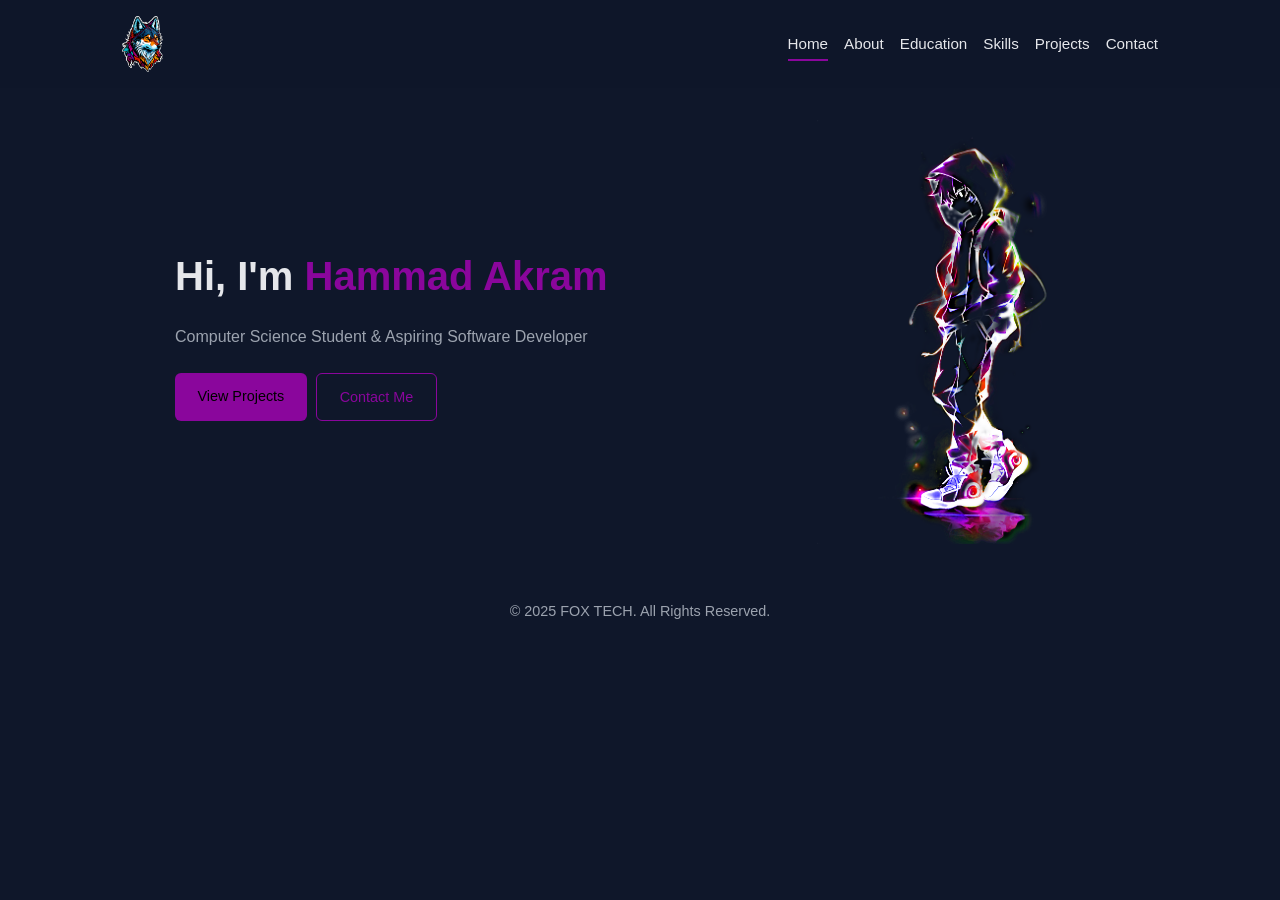
<file: index.html>
<!DOCTYPE html>
<html lang="en">
  <head>
    <meta charset="UTF-8" />
    <title>Hammad Akram | Portfolio</title>

    <link rel="stylesheet" href="style.css" />
    <link
      rel="stylesheet"
      href="https://cdnjs.cloudflare.com/ajax/libs/font-awesome/6.5.0/css/all.min.css"
    />
  </head>
  <body>
    <header>
      <nav class="navbar">
        <div class="logo">
          <img src="fox.png" alt="" />
        </div>
        <div class="nav-links">
          <a href="index.html" class="active">Home</a>
          <a href="about.html">About</a>
          <a href="education.html">Education</a>
          <a href="skills.html">Skills</a>
          <a href="projects.html">Projects</a>
          <a href="contact.html">Contact</a>
        </div>
      </nav>
    </header>
    <div class="heroflex">
      <section class="hero">
        <div>
          <h1>Hi, I'm <span>Hammad Akram</span></h1>
          <p>Computer Science Student & Aspiring Software Developer</p>
          <div class="btn-group">
            <a href="projects.html" class="btn">View Projects</a>
            <a href="contact.html" class="btn secondary">Contact Me</a>
          </div>
        </div>
      </section>
      <img class="pfp" src="888.png" alt="Profile" />
    </div>
  </body>
  <div class="footer">
    <footer>© 2025 FOX TECH. All Rights Reserved.</footer>
  </div>
</html>
</file>
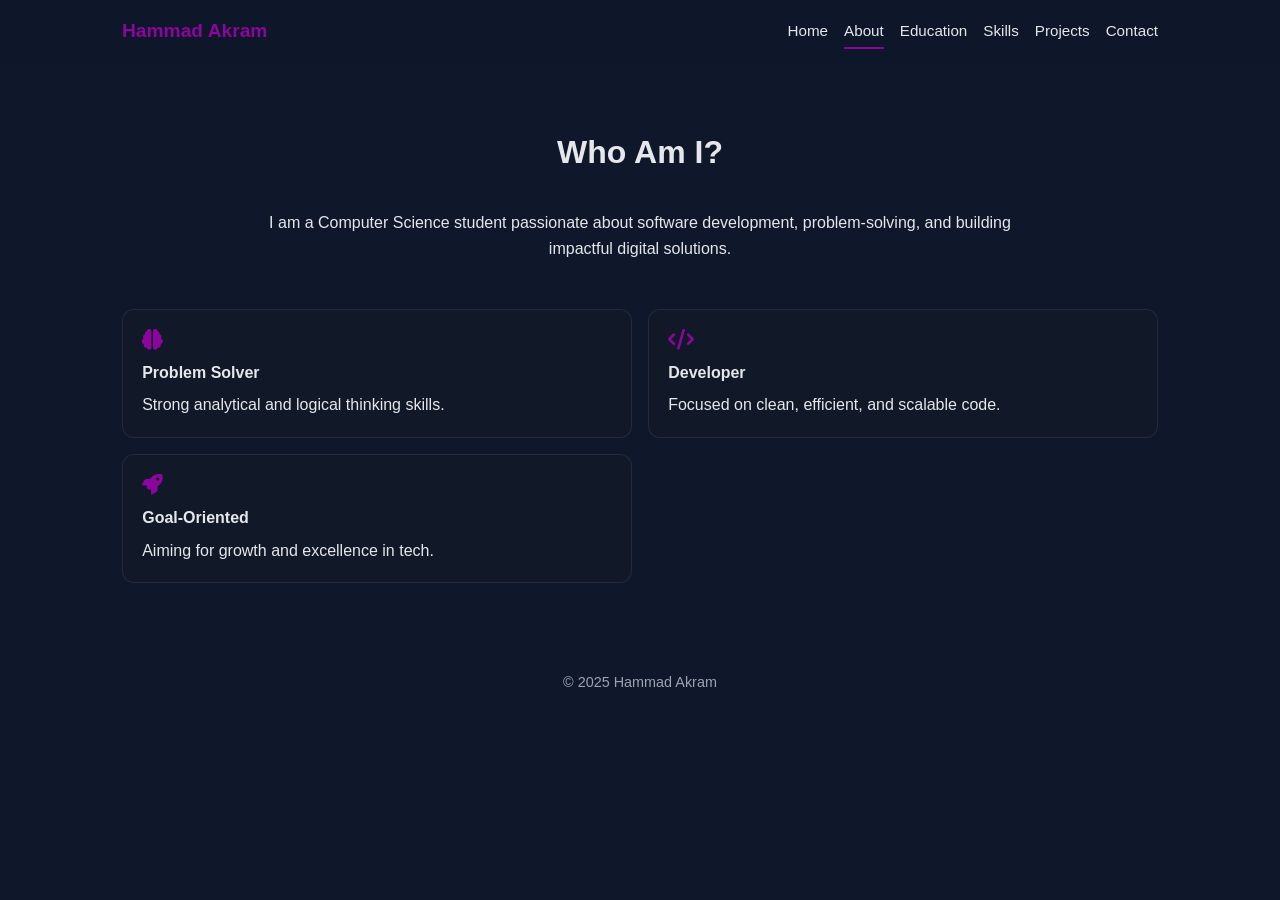
<file: about.html>
<head>
  <meta charset="UTF-8" />
  <meta name="viewport" content="width=device-width, initial-scale=1.0" />
  <title>About Me</title>
  <link rel="stylesheet" href="style.css" />
  <link rel="stylesheet" href="https://cdnjs.cloudflare.com/ajax/libs/font-awesome/6.5.0/css/all.min.css" />
</head>
<body>

<header>
  <nav class="navbar">
    <div class="logo">Hammad Akram</div>
    <div class="nav-links">
      <a href="index.html">Home</a>
      <a href="about.html" class="active">About</a>
      <a href="education.html">Education</a>
      <a href="skills.html">Skills</a>
      <a href="projects.html">Projects</a>
      <a href="contact.html">Contact</a>
    </div>
  </nav>
</header>

<section>
  <h2 class="section-title">Who Am I?</h2>
  <p style="text-align:center; max-width:800px; margin:auto;">
    I am a Computer Science student passionate about software development,
    problem-solving, and building impactful digital solutions.
  </p>

  <div class="cards" style="margin-top:3rem;">
    <div class="card">
      <i class="fas fa-brain"></i>
      <h4>Problem Solver</h4>
      <p>Strong analytical and logical thinking skills.</p>
    </div>
    <div class="card">
      <i class="fas fa-code"></i>
      <h4>Developer</h4>
      <p>Focused on clean, efficient, and scalable code.</p>
    </div>
    <div class="card">
      <i class="fas fa-rocket"></i>
      <h4>Goal-Oriented</h4>
      <p>Aiming for growth and excellence in tech.</p>
    </div>
  </div>
</section>

<footer>© 2025 Hammad Akram</footer>
</body>
</html>
</file>
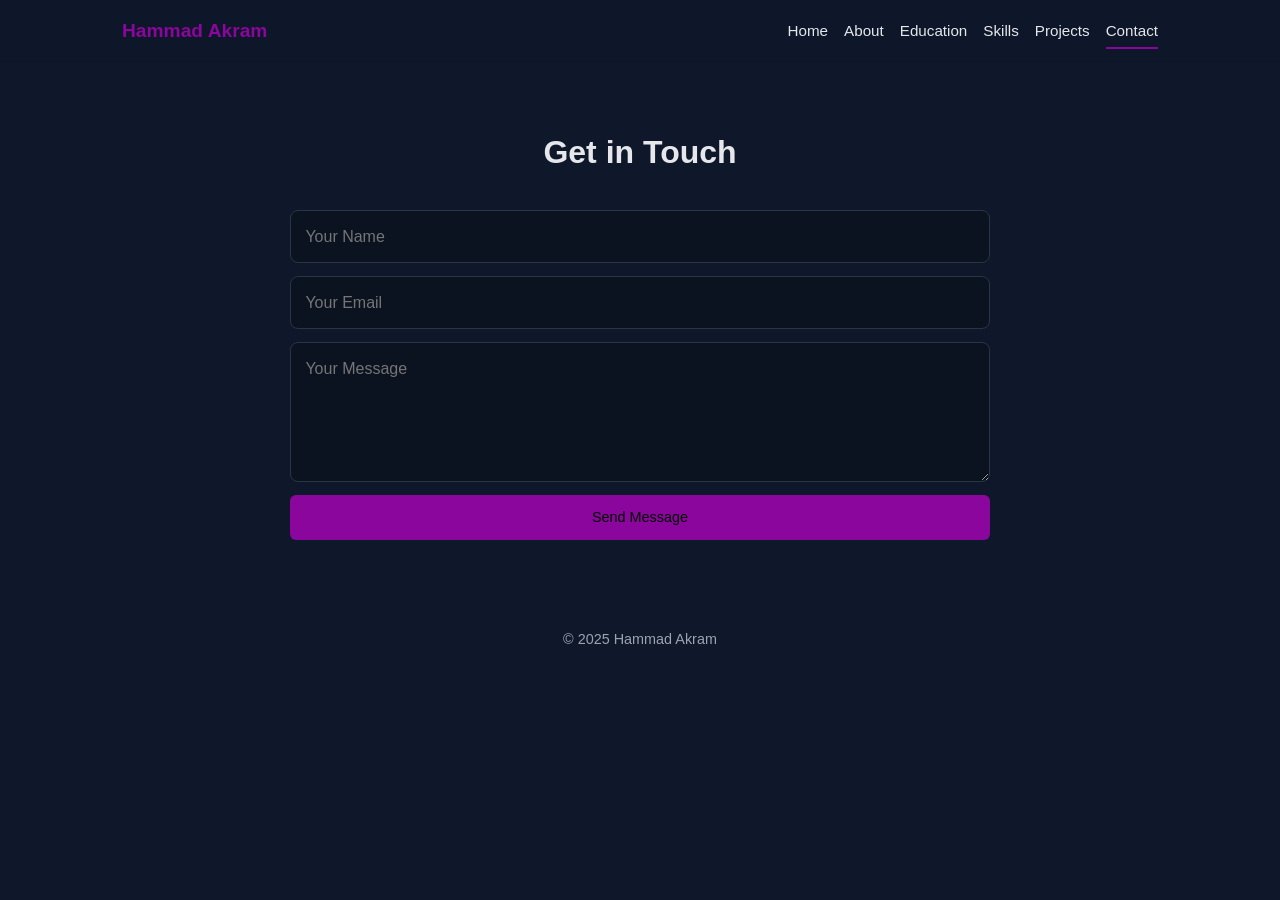
<file: contact.html>
<head>
  <meta charset="UTF-8" />
  <meta name="viewport" content="width=device-width, initial-scale=1.0" />
  <title>Contact</title>
  <link rel="stylesheet" href="style.css" />
  <link rel="stylesheet" href="https://cdnjs.cloudflare.com/ajax/libs/font-awesome/6.5.0/css/all.min.css" />
</head>
<body>

<header>
  <nav class="navbar">
    <div class="logo">Hammad Akram</div>
    <div class="nav-links">
      <a href="index.html">Home</a>
      <a href="about.html">About</a>
      <a href="education.html">Education</a>
      <a href="skills.html">Skills</a>
      <a href="projects.html">Projects</a>
      <a href="contact.html" class="active">Contact</a>
    </div>
  </nav>
</header>

<section>
  <h2 class="section-title">Get in Touch</h2>

  <form>
    <input type="text" placeholder="Your Name">
    <input type="email" placeholder="Your Email">
    <textarea placeholder="Your Message"></textarea>
    <button class="btn">Send Message</button>
  </form>
</section>

<footer>© 2025 Hammad Akram</footer>
</body>
</html>
</file>
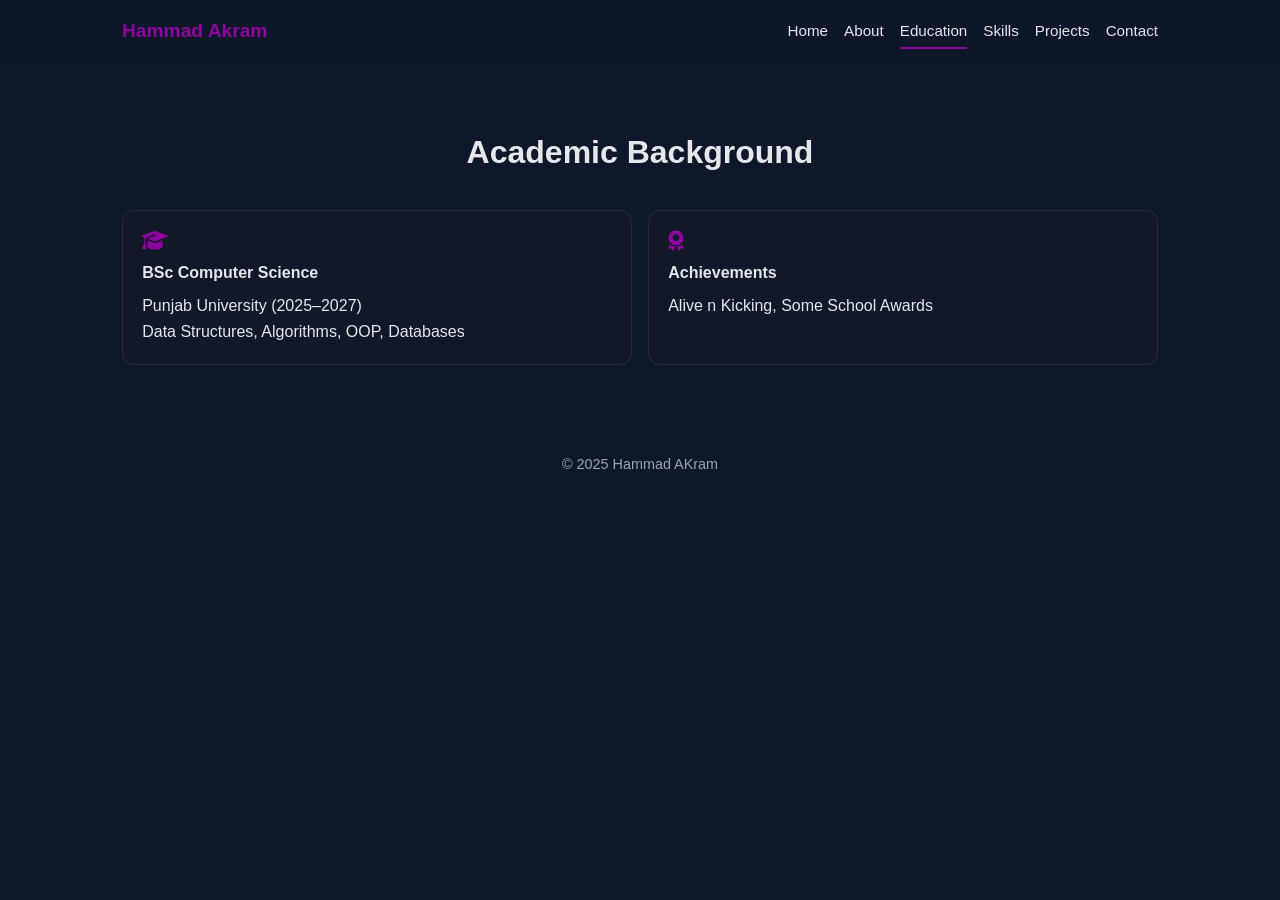
<file: education.html>
<head>
  <meta charset="UTF-8" />
  <meta name="viewport" content="width=device-width, initial-scale=1.0" />
  <title>Education</title>
  <link rel="stylesheet" href="style.css" />
  <link rel="stylesheet" href="https://cdnjs.cloudflare.com/ajax/libs/font-awesome/6.5.0/css/all.min.css" />
</head>
<body>

<header>
  <nav class="navbar">
    <div class="logo">Hammad Akram</div>
    <div class="nav-links">
      <a href="index.html">Home</a>
      <a href="about.html">About</a>
      <a href="education.html" class="active">Education</a>
      <a href="skills.html">Skills</a>
      <a href="projects.html">Projects</a>
      <a href="contact.html">Contact</a>
    </div>
  </nav>
</header>

<section>
  <h2 class="section-title">Academic Background</h2>

  <div class="cards">
    <div class="card">
      <i class="fas fa-graduation-cap"></i>
      <h4>BSc Computer Science</h4>
      <p>Punjab University (2025–2027)</p>
      <p>Data Structures, Algorithms, OOP, Databases</p>
    </div>
    <div class="card">
      <i class="fas fa-award"></i>
      <h4>Achievements</h4>
      <p>Alive n Kicking, Some School Awards </style></p>
    </div>
  </div>
</section>

<footer>© 2025 Hammad AKram</footer>
</body>
</html>
</file>
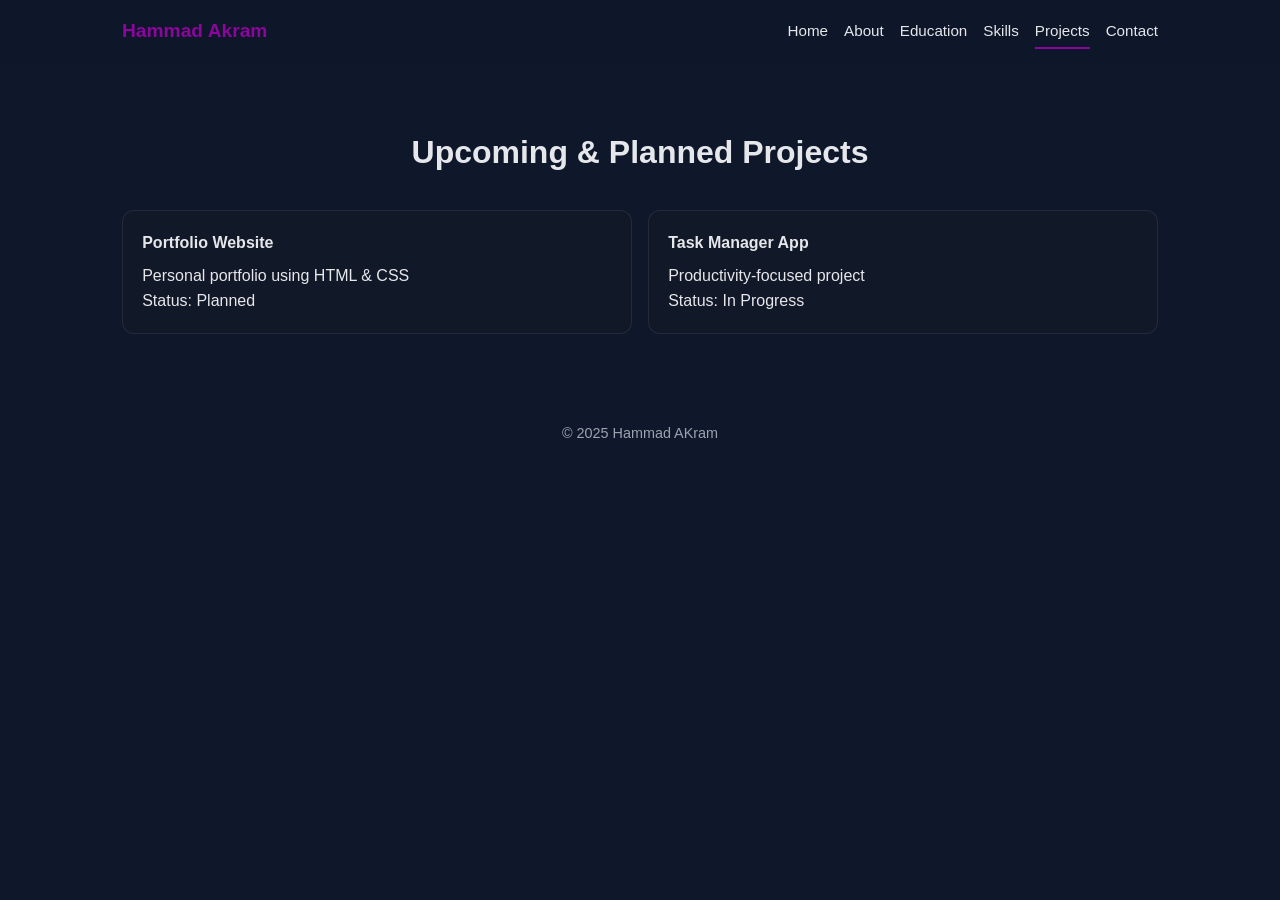
<file: projects.html>
<head>
  <meta charset="UTF-8" />
  <meta name="viewport" content="width=device-width, initial-scale=1.0" />
  <title>Projects</title>
  <link rel="stylesheet" href="style.css" />
  <link rel="stylesheet" href="https://cdnjs.cloudflare.com/ajax/libs/font-awesome/6.5.0/css/all.min.css" />
</head>
<body>

<header>
  <nav class="navbar">
    <div class="logo">Hammad Akram</div>
    <div class="nav-links">
      <a href="index.html">Home</a>
      <a href="about.html">About</a>
      <a href="education.html">Education</a>
      <a href="skills.html">Skills</a>
      <a href="projects.html" class="active">Projects</a>
      <a href="contact.html">Contact</a>
    </div>
  </nav>
</header>

<section>
  <h2 class="section-title">Upcoming & Planned Projects</h2>

  <div class="cards">
    <div class="card">
      <h4>Portfolio Website</h4>
      <p>Personal portfolio using HTML & CSS</p>
      <span>Status: Planned</span>
    </div>
    <div class="card">
      <h4>Task Manager App</h4>
      <p>Productivity-focused project</p>
      <span>Status: In Progress</span>
    </div>
  </div>
</section>

<footer>© 2025 Hammad AKram</footer>
</body>
</html>
</file>
<file: style.css>
:root {
  --bg: #0f172a;
  --card: #111827;
  --text: #e5e7eb;
  --muted: #9ca3af;
  --accent: #8a069c;
}

* {
  margin: 0;
  padding: 0;
  box-sizing: border-box;
}

html,
body {
  overflow-x: hidden;
}

body {
  font-family: "Poppins", sans-serif;
  background: var(--bg);
  color: var(--text);
  line-height: 1.6;
}

a {
  text-decoration: none;
  color: inherit;
}

/* Media safety */
img,
video,
canvas,
svg {
  max-width: 100%;
  height: auto;
  display: block;
}

/* Header / Nav */
header {
  position: sticky;
  top: 0;
  background: rgba(15, 23, 42, 0.95);
  z-index: 1000;
  backdrop-filter: blur(6px);
}

.navbar {
  max-width: 1100px;
  margin: auto;
  padding: 1rem 2rem;
  display: flex;
  justify-content: space-between;
  align-items: center;
}

.logo {
  font-weight: 600;
  font-size: 1.2rem;
  color: var(--accent);
}

.logo img {
  max-height: 56px;
  width: auto;
}

.nav-links {
  display: flex;
  flex-wrap: wrap;
  justify-content: flex-end;
  gap: 0.75rem 1rem;
}

.nav-links a {
  margin-left: 0;
  position: relative;
  font-size: 0.95rem;
}

.nav-links a::after {
  content: "";
  position: absolute;
  width: 0;
  height: 2px;
  background: var(--accent);
  left: 0;
  bottom: -5px;
  transition: 0.3s;
}

.nav-links a:hover::after,
.nav-links a.active::after {
  width: 100%;
}

/* Shared section */
section {
  max-width: 1100px;
  margin: auto;
  padding: 4rem 2rem;
  animation: fadeUp 0.8s ease;
}

.section-title {
  font-size: 2rem;
  margin-bottom: 2rem;
  text-align: center;
}

/* Hero */
.heroflex {
  max-width: 1100px;
  margin: auto;
  padding: 2rem;
  display: flex;
  justify-content: space-between;
  align-items: center;
  gap: 2rem;
  flex-wrap: wrap;
}

.hero {
  width: min(600px, 100%);
  position: static;
}

.hero h1 {
  font-size: 2.5rem;
}

.hero span {
  color: var(--accent);
}

.hero p {
  margin: 1rem 0;
  color: var(--muted);
}

.pfp {
  width: min(320px, 70vw);
  position: static;
  margin: 0 auto;
  object-fit: cover;
  animation: neonDisco 3s infinite linear, pulseGlow 1.5s infinite alternate;
  filter: brightness(1.2) contrast(1.15);
}

/* Buttons */
.btn-group {
  margin-top: 1.5rem;
  display: flex;
  flex-wrap: wrap;
  gap: 0.6rem;
}

.btn {
  display: inline-block;
  padding: 0.7rem 1.4rem;
  border-radius: 6px;
  background: var(--accent);
  color: #000;
  font-size: 0.9rem;
  transition: 0.3s;
  border: none;
  cursor: pointer;
}

.btn.secondary {
  background: transparent;
  color: var(--accent);
  border: 1px solid var(--accent);
}

.btn:hover {
  transform: translateY(-3px);
}

/* Cards */
.cards {
  display: grid;
  grid-template-columns: repeat(2, minmax(0, 1fr));
  gap: 1rem;
  margin-top: 1rem;
}

.card {
  background: var(--card);
  border: 1px solid rgba(255, 255, 255, 0.08);
  border-radius: 12px;
  padding: 1.2rem;
}

.card i {
  font-size: 1.3rem;
  color: var(--accent);
  margin-bottom: 0.6rem;
}

.card h4 {
  margin-bottom: 0.45rem;
}

/* Skills */
.skill {
  margin-bottom: 1rem;
}

.skill span {
  display: block;
  margin-bottom: 0.35rem;
}

.progress {
  width: 100%;
  background: #1f2937;
  border-radius: 999px;
  overflow: hidden;
  height: 10px;
}

.progress > div {
  height: 100%;
  background: var(--accent);
}

/* Form */
form {
  max-width: 700px;
  margin: auto;
  display: grid;
  gap: 0.8rem;
}

form input,
form textarea,
form button {
  width: 100%;
  max-width: 100%;
  font: inherit;
}

form input,
form textarea {
  background: #0b1220;
  color: var(--text);
  border: 1px solid #2a3445;
  border-radius: 8px;
  padding: 0.8rem 0.9rem;
}

form textarea {
  min-height: 140px;
  resize: vertical;
}

/* Footer */
footer {
  text-align: center;
  color: var(--muted);
  padding: 1.5rem 1rem 2rem;
  font-size: 0.9rem;
}

/* Animations */
@keyframes fadeUp {
  from {
    opacity: 0;
    transform: translateY(14px);
  }
  to {
    opacity: 1;
    transform: translateY(0);
  }
}

@keyframes pulseGlow {
  from {
    filter: brightness(1.1) contrast(1.05);
  }
  to {
    filter: brightness(1.25) contrast(1.2);
  }
}

@keyframes neonDisco {
  0% {
    filter: hue-rotate(0deg) brightness(1.15);
  }
  100% {
    filter: hue-rotate(360deg) brightness(1.15);
  }
}

/* Tablet and down */
@media (max-width: 900px) {
  .navbar {
    padding: 0.9rem 1rem;
    flex-direction: column;
    align-items: flex-start;
    gap: 0.75rem;
  }

  .nav-links {
    width: 100%;
    justify-content: flex-start;
  }

  section {
    padding: 2.5rem 1rem;
  }

  .section-title {
    font-size: 1.6rem;
  }

  .hero h1 {
    font-size: 2rem;
  }

  .hero p {
    font-size: 0.95rem;
  }

  .cards {
    grid-template-columns: 1fr;
  }
}

/* Phone */
@media (max-width: 600px) {
  .logo img {
    max-height: 44px;
  }

  .heroflex {
    padding: 1.25rem 1rem;
  }

  .hero h1 {
    font-size: 1.7rem;
    line-height: 1.25;
  }

  .pfp {
    width: min(280px, 85vw);
  }

  .section-title {
    font-size: 1.4rem;
  }

  .nav-links a {
    font-size: 0.9rem;
  }
}
</file>
